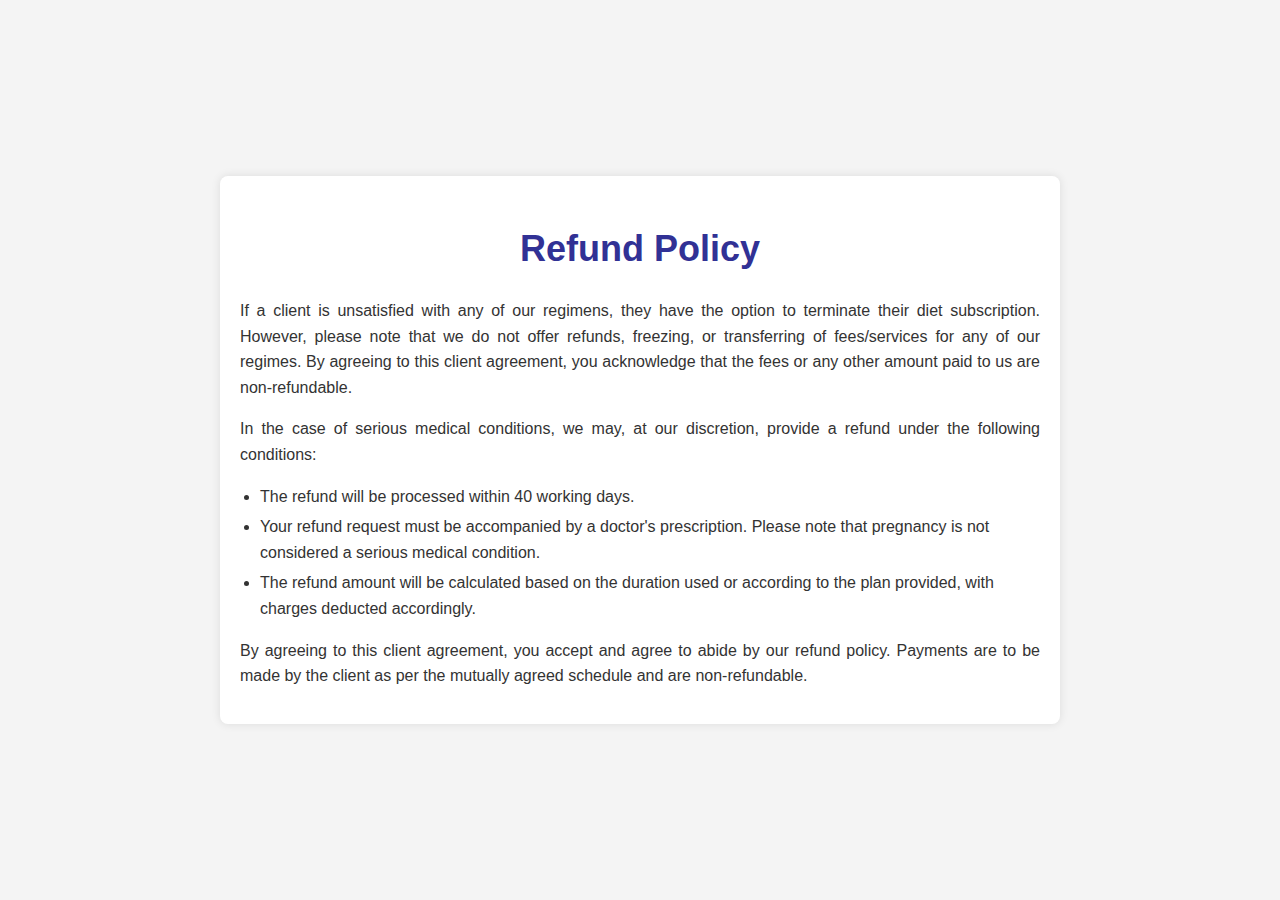
<file: privacy.html>
<!DOCTYPE html>
<html lang="en">
  <head>
    <meta charset="UTF-8" />
    <meta name="viewport" content="width=device-width, initial-scale=1.0" />
    <link rel="icon" href="images/logo.png" type="image/x-icon" />
    <style>
      body {
        font-family: Arial, sans-serif;
        margin: 0;
        padding: 0;
        display: flex;
        align-items: center;
        justify-content: center;
        flex-wrap: wrap;
        height: 100vh;
        background-color: #f4f4f4;
      }

      .privacy-container {
        max-width: 800px;
        background-color: #ffffff;
        padding: 20px;
        border-radius: 8px;
        box-shadow: 0 0 10px rgba(0, 0, 0, 0.1);
        line-height: 1.6;
        font-size: 16px;
        color: #333;
      }

      h1 {
        color: #313195;
        text-transform: capitalize;
        font-size: 36px;
        text-align: center;
        margin-bottom: 20px;
      }

      p {
        text-align: justify;
        margin-bottom: 15px;
      }

      ul {
        margin-bottom: 15px;
        padding-left: 20px;
      }

      li {
        margin-bottom: 5px;
      }
    </style>
    <title>Refund Policy</title>
  </head>

  <body>
    <div class="privacy-container">
      <h1>Refund Policy</h1>
      <p>
        If a client is unsatisfied with any of our regimens, they have the
        option to terminate their diet subscription. However, please note that
        we do not offer refunds, freezing, or transferring of fees/services for
        any of our regimes. By agreeing to this client agreement, you
        acknowledge that the fees or any other amount paid to us are
        non-refundable.
      </p>
      <p>
        In the case of serious medical conditions, we may, at our discretion,
        provide a refund under the following conditions:
      </p>
      <ul>
        <li>The refund will be processed within 40 working days.</li>
        <li>
          Your refund request must be accompanied by a doctor's prescription.
          Please note that pregnancy is not considered a serious medical
          condition.
        </li>
        <li>
          The refund amount will be calculated based on the duration used or
          according to the plan provided, with charges deducted accordingly.
        </li>
      </ul>
      <p>
        By agreeing to this client agreement, you accept and agree to abide by
        our refund policy. Payments are to be made by the client as per the
        mutually agreed schedule and are non-refundable.
      </p>
    </div>
  </body>
</html>
</file>
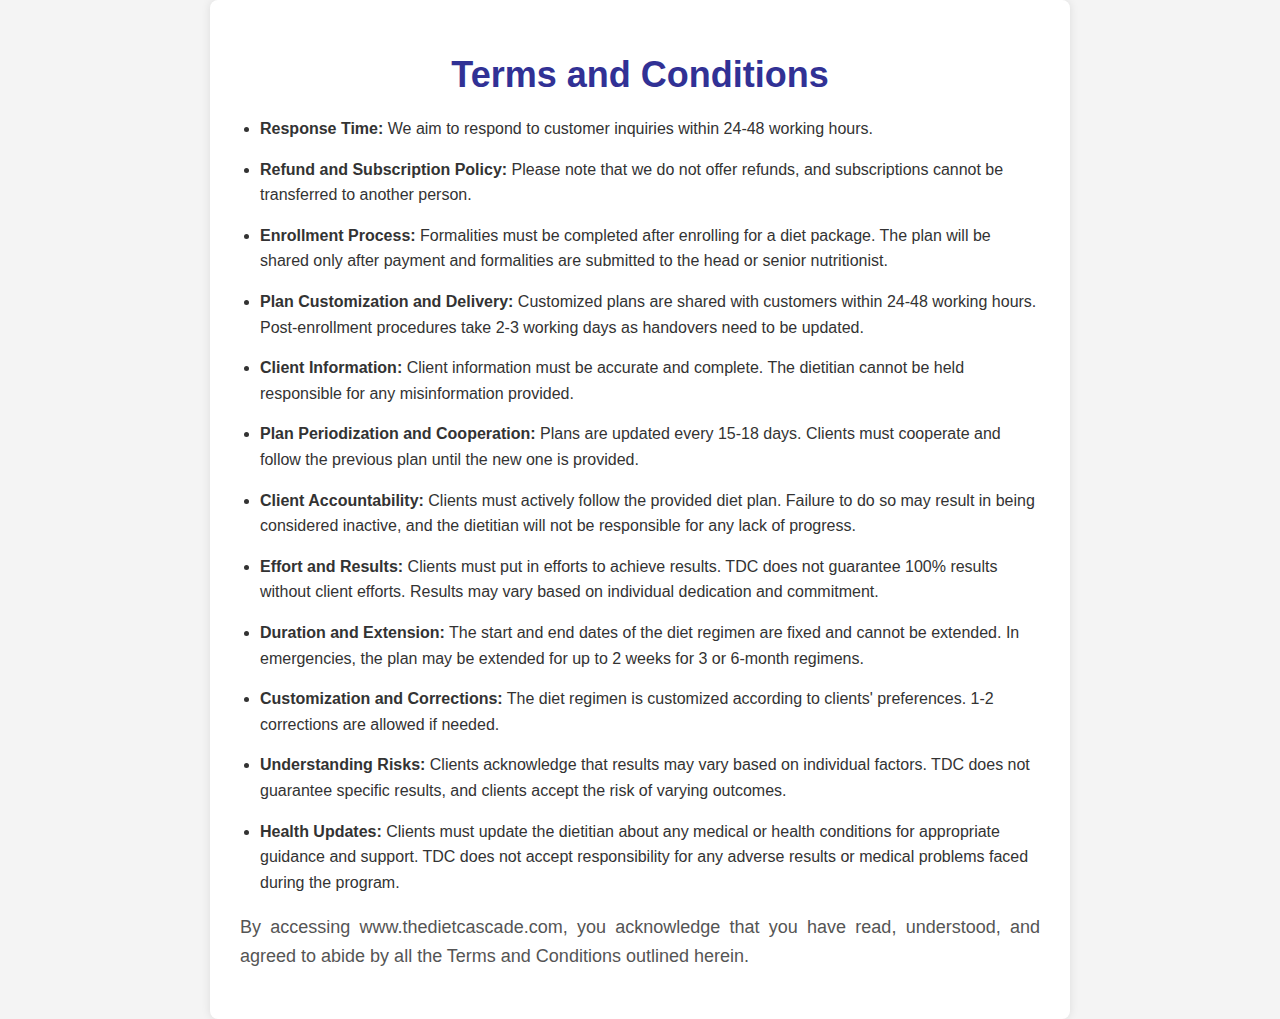
<file: Tandc.html>
<!DOCTYPE html>
<html lang="en">
  <head>
    <meta charset="UTF-8" />
    <meta name="viewport" content="width=device-width, initial-scale=1.0" />
    <link rel="icon" href="images/logo.png" type="image/x-icon" />
    <style>
      body {
        font-family: "Montserrat", Arial, sans-serif;
        margin: 0;
        padding: 0;
        display: flex;
        align-items: center;
        justify-content: center;
        flex-wrap: wrap;
        height: 100vh;
        background-color: #f4f4f4;
      }

      .privacy-container {
        max-width: 800px;
        background-color: #ffffff;
        padding: 30px;
        border-radius: 8px;
        box-shadow: 0 0 10px rgba(0, 0, 0, 0.1);
      }

      h1 {
        color: #313195;
        font-size: 36px;
        text-align: center;
        margin-bottom: 20px;
      }

      .terms-list {
        list-style-type: disc;
        padding-left: 20px;
        font-size: 16px;
        line-height: 1.6;
        color: #333;
      }

      .terms-list li {
        margin-bottom: 15px;
      }

      p {
        font-size: 18px;
        line-height: 1.6;
        text-align: justify;
        color: #555;
      }
    </style>
    <title>Terms and Conditions</title>
  </head>
  <body>
    <div class="privacy-container">
      <h1>Terms and Conditions</h1>
      <ul class="terms-list">
        <li>
          <strong>Response Time:</strong> We aim to respond to customer
          inquiries within 24-48 working hours.
        </li>
        <li>
          <strong>Refund and Subscription Policy:</strong> Please note that we
          do not offer refunds, and subscriptions cannot be transferred to
          another person.
        </li>
        <li>
          <strong>Enrollment Process:</strong> Formalities must be completed
          after enrolling for a diet package. The plan will be shared only after
          payment and formalities are submitted to the head or senior
          nutritionist.
        </li>
        <li>
          <strong>Plan Customization and Delivery:</strong> Customized plans are
          shared with customers within 24-48 working hours. Post-enrollment
          procedures take 2-3 working days as handovers need to be updated.
        </li>
        <li>
          <strong>Client Information:</strong> Client information must be
          accurate and complete. The dietitian cannot be held responsible for
          any misinformation provided.
        </li>
        <li>
          <strong>Plan Periodization and Cooperation:</strong> Plans are updated
          every 15-18 days. Clients must cooperate and follow the previous plan
          until the new one is provided.
        </li>
        <li>
          <strong>Client Accountability:</strong> Clients must actively follow
          the provided diet plan. Failure to do so may result in being
          considered inactive, and the dietitian will not be responsible for any
          lack of progress.
        </li>
        <li>
          <strong>Effort and Results:</strong> Clients must put in efforts to
          achieve results. TDC does not guarantee 100% results without client
          efforts. Results may vary based on individual dedication and
          commitment.
        </li>
        <li>
          <strong>Duration and Extension:</strong> The start and end dates of
          the diet regimen are fixed and cannot be extended. In emergencies, the
          plan may be extended for up to 2 weeks for 3 or 6-month regimens.
        </li>
        <li>
          <strong>Customization and Corrections:</strong> The diet regimen is
          customized according to clients' preferences. 1-2 corrections are
          allowed if needed.
        </li>
        <li>
          <strong>Understanding Risks:</strong> Clients acknowledge that results
          may vary based on individual factors. TDC does not guarantee specific
          results, and clients accept the risk of varying outcomes.
        </li>
        <li>
          <strong>Health Updates:</strong> Clients must update the dietitian
          about any medical or health conditions for appropriate guidance and
          support. TDC does not accept responsibility for any adverse results or
          medical problems faced during the program.
        </li>
      </ul>
      <p>
        By accessing www.thedietcascade.com, you acknowledge that you have read,
        understood, and agreed to abide by all the Terms and Conditions outlined
        herein.
      </p>
    </div>
  </body>
</html>
</file>
